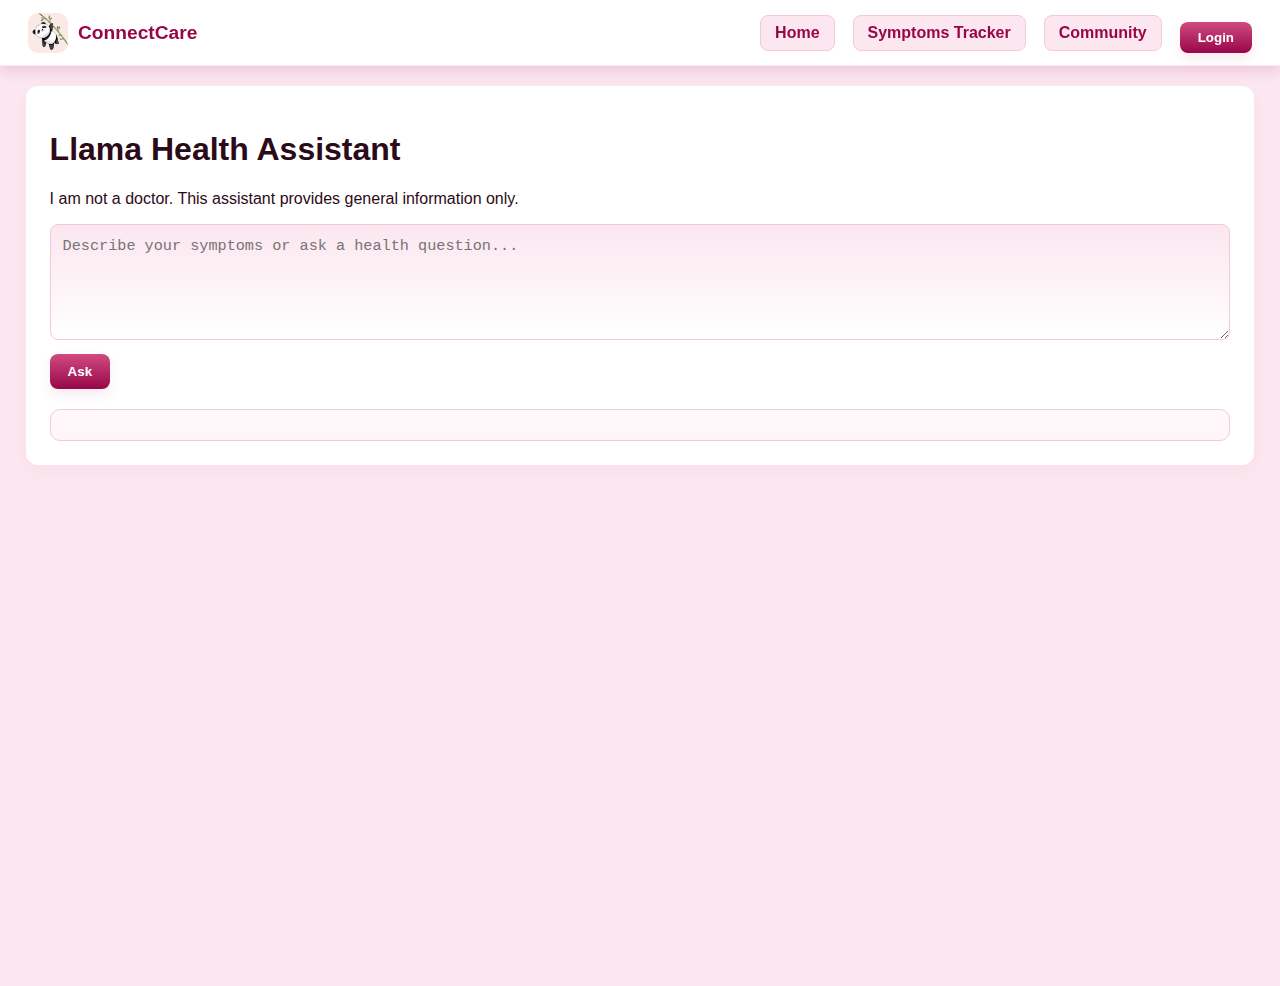
<file: templates/index.html>
<!doctype html>
<html lang="en">
<head>
    <meta charset="utf-8">
    <title>Llama Health Assistant</title>
    <link rel="stylesheet" href="/static/style.css">
</head>

<body>
<main class="container">
<nav class="navbar-main">
    <div class="nav-left">
        <a href="/" class="brand">
            <img src="/static/logo.svg" class="brand-logo">
            <span class="brand-text">ConnectCare</span>
        </a>
    </div>

    <div class="nav-right">
        <a href="/">Home</a>
        <a href="/symptoms">Symptoms Tracker</a>
        <a href="/community">Community</a>
        <button class="login-btn">Login</button>
    </div>
</nav>

    <h1>Llama Health Assistant</h1>
    <p class="disclaimer">I am not a doctor. This assistant provides general information only.</p>

    <textarea id="userInput" rows="5" placeholder="Describe your symptoms or ask a health question..."></textarea>
    <div class="row">
        <button id="sendBtn">Ask</button>
    </div>

    <div id="responseArea" class="response"></div>
</main>

<script src="/static/script.js"></script>
</body>
</html>
</file>
<file: static/style.css>
/* =========================================
   Full style.css — Dark-pink theme, original layout preserved
   - Layout, spacing, and structure are unchanged
   - Only color tokens and visual accents switched to dark pink theme
   - Navbar: logo left, nav-links + login on right (button-like links)
   ========================================= */

/* -------- Color tokens (dark-pink palette) -------- */
:root{
  --pink-dark:   #970747;    /* main brand color (dark pink) */
  --pink-mid:    #d14b82;    /* mid shade for gradients */
  --pink-light:  #fce6ef;    /* soft background/pill */
  --pink-hover:  #b50958;    /* hover/darker */
  --text:        #2b0b18;    /* deep text color */
  --muted:       #7f5a6e;    /* muted text */
  --card-bg:     #FFFFFF;    /* white card backgrounds */
  --soft-border: #f2c9d8;    /* light pink border */
  --danger:      #d95375;    /* red/pink accent */
  --glass:       rgba(151,7,71,0.08);
  --shadow:      rgba(151,7,71,0.15);
}

/* -------- Reset & base -------- */
* { box-sizing: border-box; }
html, body { height:100%; margin:0; padding:0; font-family: Arial, Helvetica, sans-serif; background: var(--pink-light); color: var(--text); }
a { color: inherit; text-decoration: none; }

/* -------- Fixed top navbar (logo left, links+login right) -------- */
.navbar-main {
  position: fixed;
  top: 0; left: 0; right: 0;
  z-index: 999;
  display: flex;
  align-items: center;
  justify-content: space-between;
  padding: 12px 28px;
  background: var(--card-bg);
  border-bottom: 1px solid rgba(151,7,71,0.07);
  box-shadow: 0 4px 14px var(--shadow);
  backdrop-filter: blur(4px);
}

/* LEFT: logo */
.nav-left {
  display: flex;
  align-items: center;
  gap: 10px;
}
.brand { display:flex; align-items:center; gap:10px; text-decoration:none; }
.brand-logo { width:40px; height:40px; border-radius:10px; display:block; }
.brand-text { font-size:1.2rem; font-weight:700; color:var(--pink-dark); }

/* RIGHT: links + login */
.nav-right {
  display: flex;
  align-items: center;
  gap: 18px; /* spacing between items */
}

/* Links (styled as small pill buttons) */
.nav-right a {
  padding: 8px 14px;
  background: var(--pink-light);
  color: var(--pink-dark);
  border-radius: 8px;
  border: 1px solid var(--soft-border);
  font-weight: 600;
  transition: all 0.16s ease;
}
.nav-right a:hover {
  background: #fbd3e2;
  border-color: var(--pink-mid);
  transform: translateY(-1px);
  box-shadow: 0 6px 14px rgba(151,7,71,0.04);
}

/* Login button (stronger pink gradient) */
.nav-right .login-btn {
  padding: 8px 18px;
  background: linear-gradient(180deg, var(--pink-mid), var(--pink-dark));
  color: #fff;
  border-radius: 8px;
  font-weight: 600;
  border: none;
  cursor: pointer;
  transition: all 0.16s ease;
}
.nav-right .login-btn:hover {
  transform: translateY(-1px);
  box-shadow: 0 10px 22px rgba(151,7,71,0.12);
}

/* mobile toggle (hidden on desktop) */
.nav-toggle { display:none; background:transparent; border:none; width:44px; height:44px; border-radius:8px; align-items:center; justify-content:center; cursor:pointer; }
.hamburger { display:block; width:22px; height:2px; background:var(--text); position:relative; border-radius:2px; }
.hamburger::before, .hamburger::after { content:""; position:absolute; left:0; width:22px; height:2px; background:var(--text); border-radius:2px; }
.hamburger::before { top:-7px; } .hamburger::after { top:7px; }

/* -------- Container layout (preserve original) -------- */
.container {
  width: 96%;
  max-width: 1350px;
  margin: 86px auto 20px; /* push down below navbar */
  padding: 24px;
  background: var(--card-bg);
  border-radius: 12px;
  box-shadow: 0 6px 18px rgba(151,7,71,0.03);
}
@media (max-width: 800px) {
  .container { width:94%; margin:78px auto 16px; padding:14px; }
}

/* -------- Rest of styles (preserve layout; pink accents) -------- */

/* fallback legacy navbar class (hidden if present) */
.navbar { margin-bottom: 20px; display:flex; gap:20px; }
.navbar a { font-weight: bold; color: var(--pink-dark); }
.navbar a:hover { text-decoration: underline; }

/* Basic form controls */
textarea, input, select {
  width: 100%;
  padding: 12px;
  border-radius: 8px;
  border: 1px solid var(--soft-border);
  background: linear-gradient(180deg,var(--pink-light), #ffffff);
  font-size: 0.95rem;
  outline: none;
}
textarea { resize: vertical; min-height: 80px; }
input:focus, textarea:focus, select:focus {
  border-color: var(--pink-dark);
  box-shadow: 0 0 6px rgba(151,7,71,0.22);
}

/* Buttons (generic) */
button {
  padding: 10px 18px;
  background: linear-gradient(180deg,var(--pink-mid),var(--pink-dark));
  color: #fff;
  border: none;
  border-radius: 8px;
  margin-top: 10px;
  cursor: pointer;
  box-shadow: 0 6px 14px var(--glass);
  transition: transform .12s ease, box-shadow .12s ease;
  font-weight: 600;
}
button:hover { transform: translateY(-1px); box-shadow: 0 10px 22px rgba(151,7,71,0.07); }

button.secondary {
  background: #fff5fa;
  color: var(--pink-dark);
  border: 1px solid var(--soft-border);
  box-shadow: none;
}
button.small { padding:6px 10px; font-size:0.9rem; border-radius:8px; }

/* Generic response box */
.response {
  margin-top: 20px;
  background: linear-gradient(180deg,#fff8fb,#fff5f8);
  padding: 15px;
  border-radius: 10px;
  border: 1px solid var(--soft-border);
}
.formatted strong { color: var(--pink-dark); }
.meta { color: var(--muted); font-size:0.95rem; margin-bottom:6px; }

/* Card */
.card {
  background: var(--card-bg);
  padding: 16px;
  border-radius: 10px;
  box-shadow: 0 6px 18px rgba(151,7,71,0.04);
  margin-bottom: 16px;
  border: 1px solid var(--soft-border);
}

/* Tracker grid */
.tracker-grid { display: grid; grid-template-columns: 1fr 1fr; gap: 16px; }

/* Symptom card */
.symptom-card {
  background: linear-gradient(180deg,#fff8fb,#ffffff);
  padding: 12px;
  border-left: 4px solid var(--pink-dark);
  margin-bottom: 12px;
  border-radius: 6px;
}
.symptom-row { display:flex; justify-content:space-between; align-items:center; gap:12px; }
.sev-pill {
  background: linear-gradient(180deg,#fde2ec,#fcd1e4);
  padding: 4px 8px;
  border-radius: 8px;
  font-size: 0.9rem;
  color: var(--pink-dark);
  border: 1px solid rgba(209,75,130,0.12);
}
.symptom-list { margin-top:8px; }

/* delete button */
.delete-btn {
  background:#fff6f6;
  border:1px solid rgba(217,83,117,0.14);
  padding:6px 8px;
  border-radius:6px;
  cursor:pointer;
  color: var(--danger);
}

/* Chart area */
canvas { background: #fff6f7; border-radius: 12px; padding: 8px; }

/* Analysis panel */
.analysis-card {
  border: 1px solid #f7e3ea;
  background: linear-gradient(180deg,#ffffff,#fff8fb);
  padding: 14px;
  margin-bottom: 18px;
  border-radius: 10px;
  box-shadow: 0 8px 26px rgba(151,7,71,0.04);
  position: relative;
}
.analysis-header h2 { margin:0; color: var(--pink-dark); }
.analysis-result { margin-top:10px; line-height:1.5; color:var(--text); }
.analysis-result h3 { margin:8px 0 6px; color:var(--pink-dark); }
.analysis-card.flash { animation: flashBg 1s ease-in-out; }
@keyframes flashBg { 0% { box-shadow: 0 12px 30px rgba(209,75,130,0.22); transform: translateY(-2px); } 100% { box-shadow: 0 8px 26px rgba(151,7,71,0.04); transform: translateY(0); } }

/* Community layout */
.community-grid { display: grid; grid-template-columns: 1fr 1fr; gap: 16px; }
.community-container { width:100%; max-width:1200px; margin:0 auto; }
@media (min-width: 900px) { .community-grid { grid-template-columns: 360px 1fr; gap:20px; align-items:start; } }

/* Post cards */
.post-card, .community-card {
  background: linear-gradient(180deg,#fff8fb,#ffffff);
  padding: 12px;
  border-radius: 8px;
  box-shadow: 0 6px 16px rgba(151,7,71,0.04);
  border: 1px solid #f7e9ef;
  margin-bottom: 12px;
}
.post-header { display:flex; justify-content:space-between; align-items:center; gap:8px; }
.post-meta { color: var(--muted); font-size:0.9rem; }
.post-content { margin-top:8px; white-space: pre-wrap; line-height:1.45; }

/* Comments */
.comments { margin-top:8px; }
.comment-block {
  margin-top:8px;
  padding:8px;
  border-radius:8px;
  background:#fff7f8;
  border:1px solid #f6e9ec;
}

/* Utilities */
.community-form { width:100%; }
.community-actions { display:flex; gap:8px; align-items:center; }
.row { display:flex; gap:8px; align-items:center; }
.small { font-size:0.85rem; color:var(--muted); }
.muted { color:var(--muted); }

/* Responsive: collapse center links into toggle on small screens */
@media (max-width: 880px) {
  .nav-toggle { display:flex; align-items:center; justify-content:center; }
  .nav-right { gap:10px; }
  /* If you implement a mobile overlay, add .show handling in JS to reveal .nav-right as column overlay */
  .nav-right.mobile-overlay {
    display:flex;
    position:absolute;
    left:12px;
    right:12px;
    top:64px;
    background: var(--card-bg);
    padding:12px;
    flex-direction:column;
    gap:8px;
    border-radius:10px;
    box-shadow:0 12px 30px rgba(151,7,71,0.06);
    border:1px solid var(--soft-border);
    z-index:998;
  }
}

/* Keep legacy compatibility */
.symptom-row { display:flex; justify-content:space-between; align-items:center; gap:12px; }

/* Chart.js color hints */
.chart-color-1 { background: var(--pink-dark); }
.chart-color-2 { background: var(--pink-mid); }
.chart-color-3 { background: var(--pink-light); }

/* -------- End of file -------- */
</file>
